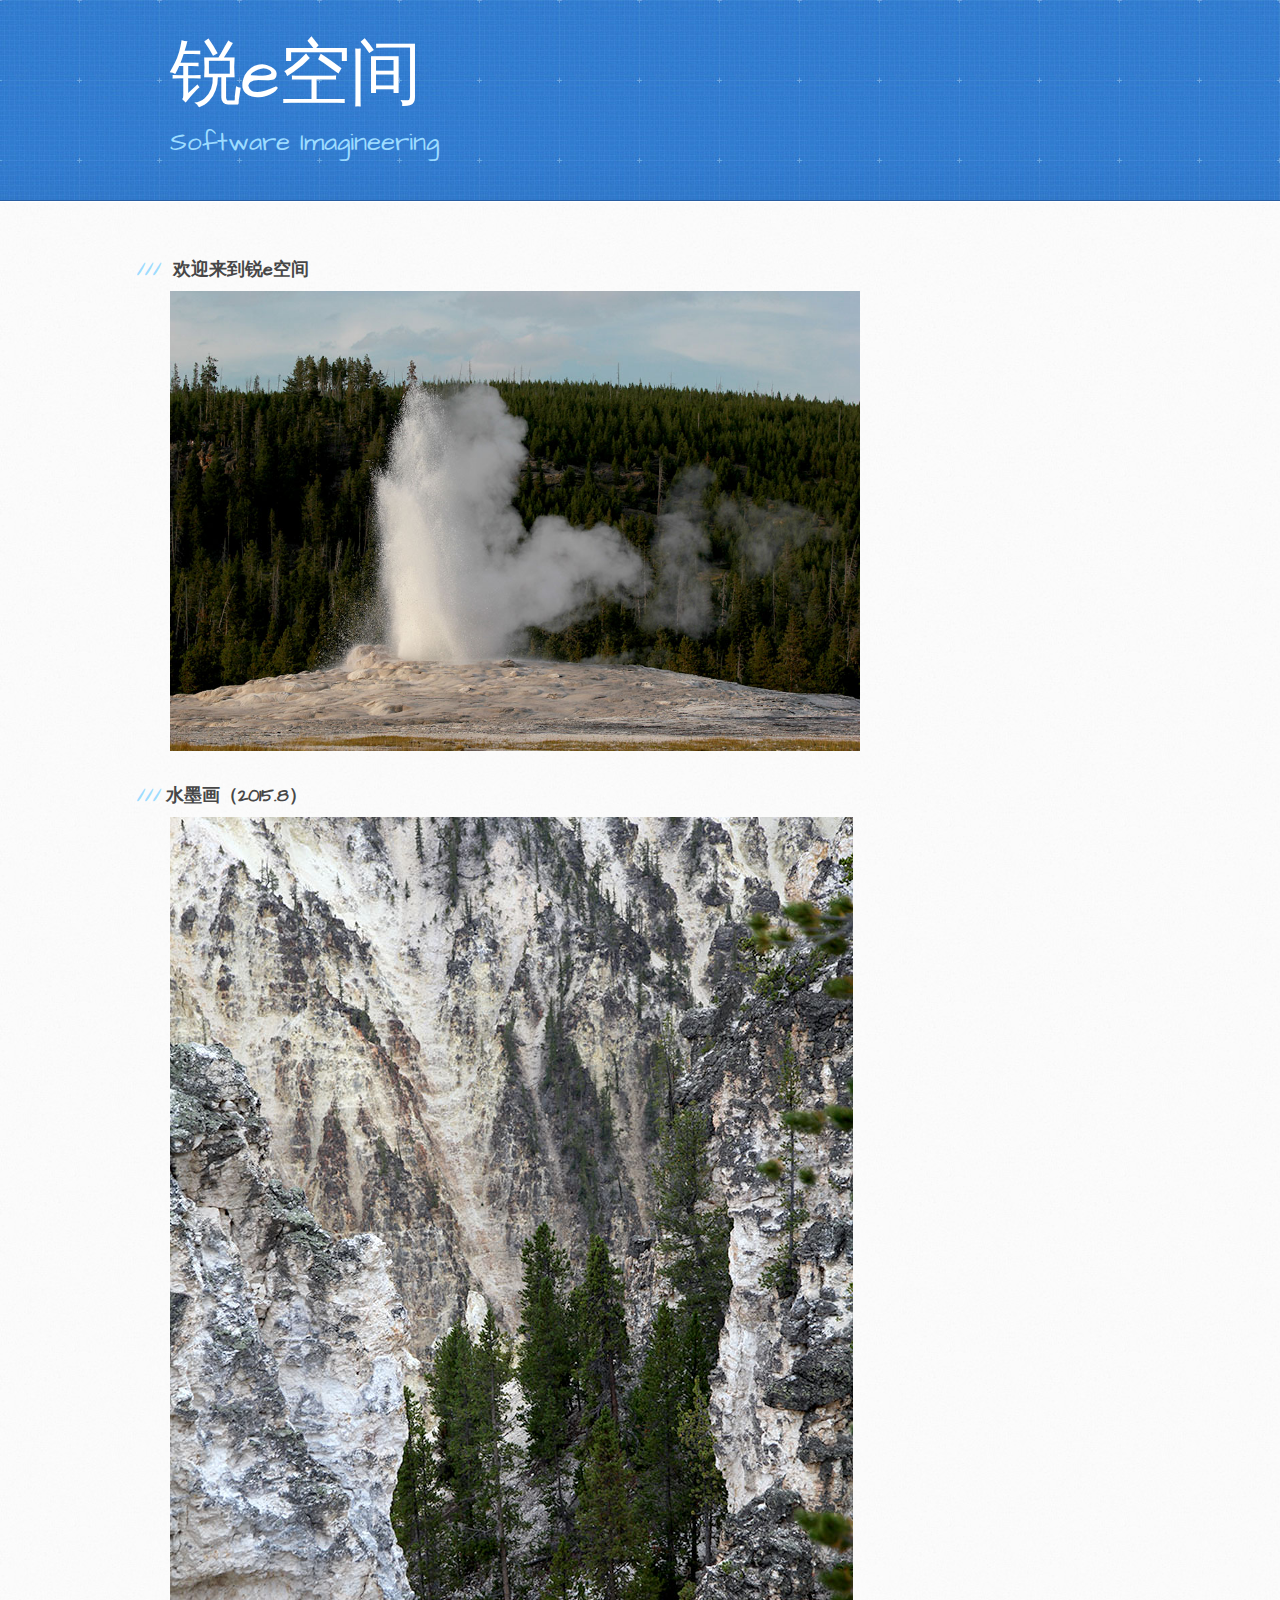
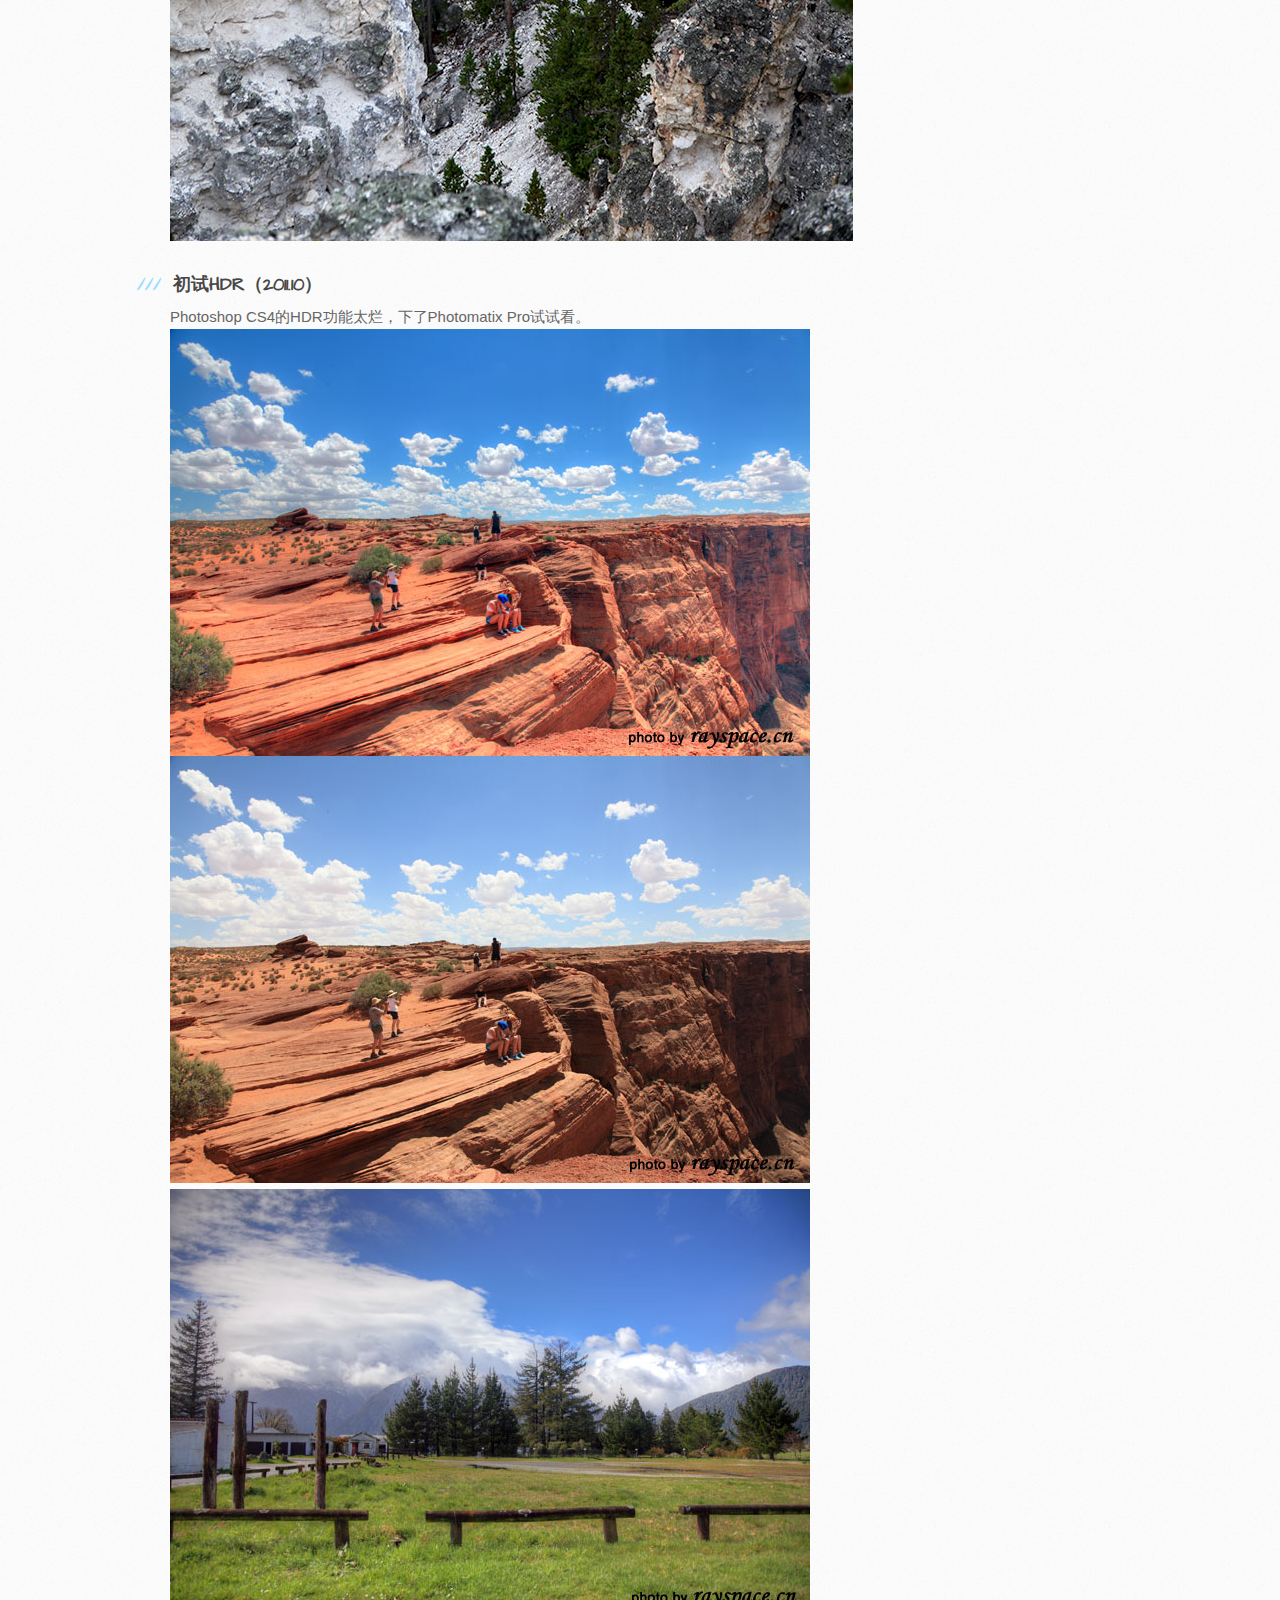
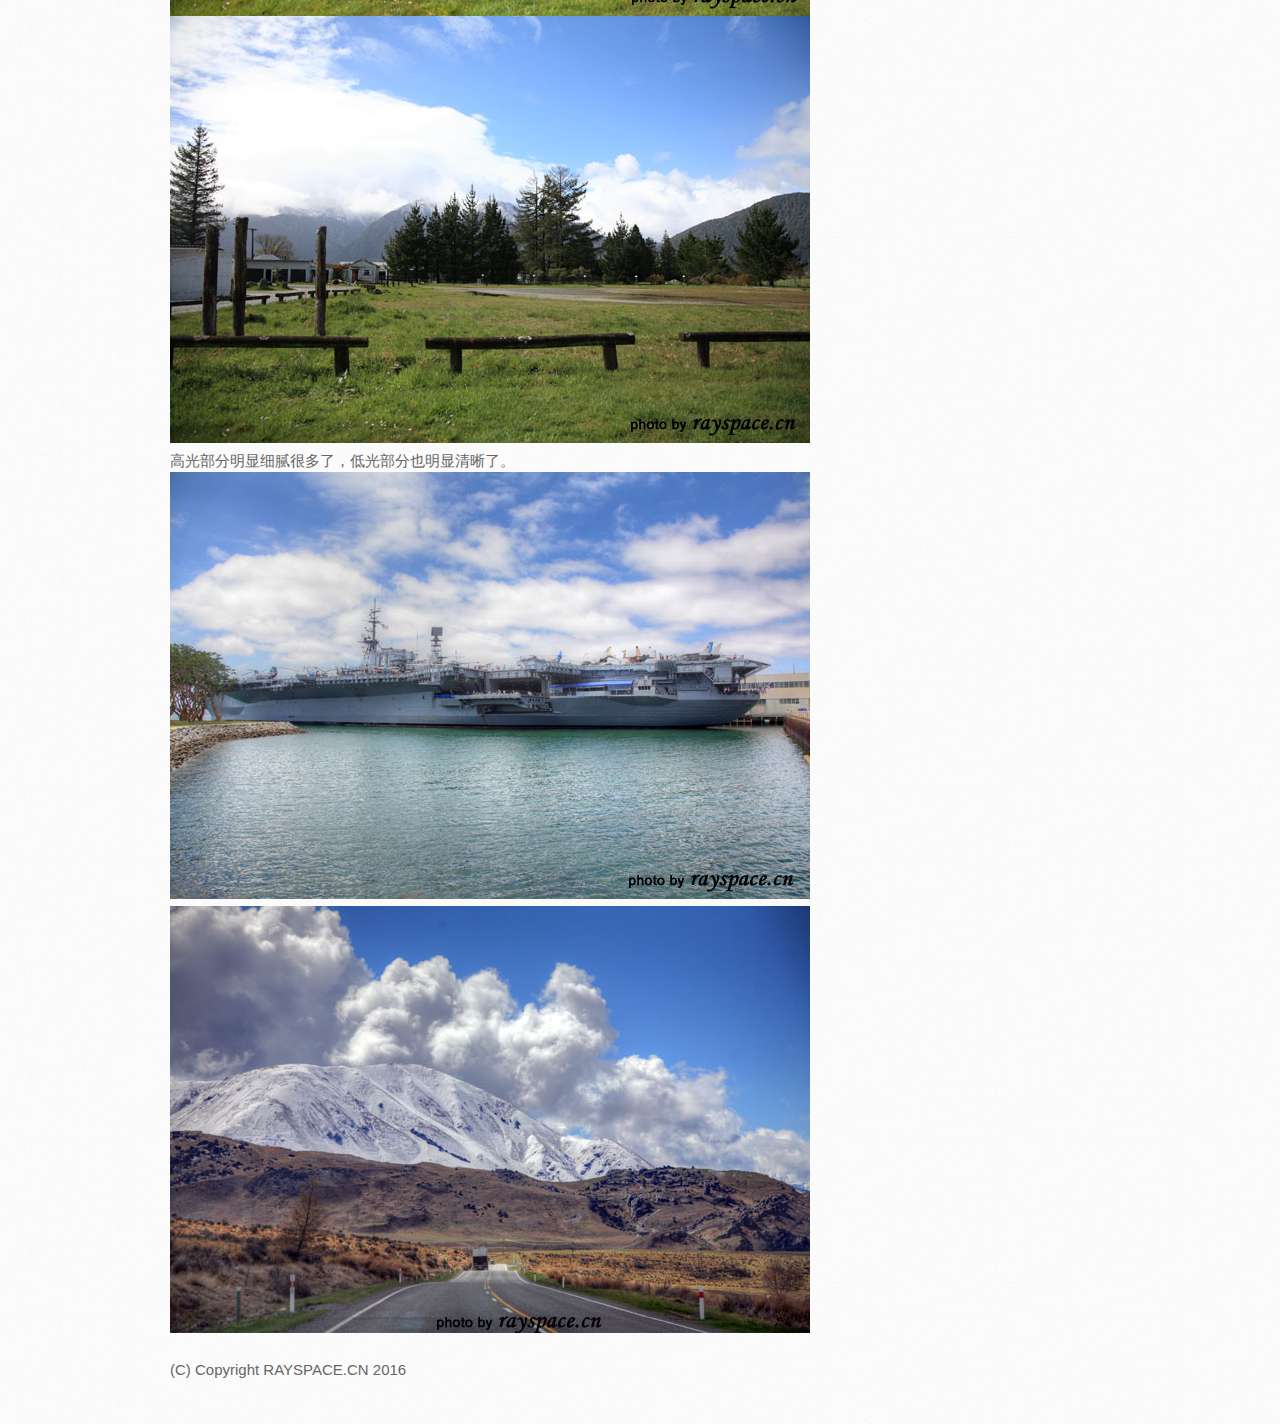
<file: index.html>
<!DOCTYPE html>
<html>
  <head>
    <meta charset='utf-8'>
    <meta http-equiv="X-UA-Compatible" content="chrome=1">
    <meta name="viewport" content="width=device-width, initial-scale=1, maximum-scale=1">
    <link href='https://fonts.googleapis.com/css?family=Architects+Daughter' rel='stylesheet' type='text/css'>
    <link rel="stylesheet" type="text/css" href="stylesheets/stylesheet.css" media="screen">
    <link rel="stylesheet" type="text/css" href="stylesheets/github-light.css" media="screen">
    <link rel="stylesheet" type="text/css" href="stylesheets/print.css" media="print">

    <!--[if lt IE 9]>
    <script src="//html5shiv.googlecode.com/svn/trunk/html5.js"></script>
    <![endif]-->

    <title>锐e空间</title>
  </head>

  <body>
    <header>
      <div class="inner">
        <h1>锐e空间</h1>
        <h2>Software Imagineering</h2>
      </div>
    </header>

    <div id="content-wrapper">
      <div class="inner clearfix">
        <section id="main-content">
          <h3>
<a id="welcome-to-github-pages" class="anchor" href="#welcome-to-github-pages" aria-hidden="true"><span aria-hidden="true" class="octicon octicon-link"></span></a>欢迎来到锐e空间</h3>

<p><img src="p/IMG_6082.jpg" /></p>

<h3>水墨画（2015.8）</h3>
<p><img src="p/IMG_0996.jpg" /></p>

<h3>
<a id="designer-templates" class="anchor" href="#designer-templates" aria-hidden="true"><span aria-hidden="true" class="octicon octicon-link"></span></a>初试HDR（2011.10）</h3>

<p>
Photoshop CS4的HDR功能太烂，下了Photomatix Pro试试看。<br />
<img src="p\111231300600.jpg" /><br />
<img src="p\111231301101.jpg" /><br />
高光部分明显细腻很多了，低光部分也明显清晰了。<br />
<img src="p\111231301302.jpg" /><br />
<img src="p\111231301403.jpg" />
</p>

<p class="repo-owner">(C) Copyright RAYSPACE.CN 2016</p>
        </section>
      </div>
    </div>

  
  </body>
</html>
</file>
<file: stylesheets/github-light.css>
/*
   Copyright 2014 GitHub Inc.

   Licensed under the Apache License, Version 2.0 (the "License");
   you may not use this file except in compliance with the License.
   You may obtain a copy of the License at

       http://www.apache.org/licenses/LICENSE-2.0

   Unless required by applicable law or agreed to in writing, software
   distributed under the License is distributed on an "AS IS" BASIS,
   WITHOUT WARRANTIES OR CONDITIONS OF ANY KIND, either express or implied.
   See the License for the specific language governing permissions and
   limitations under the License.

*/

.pl-c /* comment */ {
  color: #969896;
}

.pl-c1      /* constant, markup.raw, meta.diff.header, meta.module-reference, meta.property-name, support, support.constant, support.variable, variable.other.constant */,
.pl-s .pl-v /* string variable */ {
  color: #0086b3;
}

.pl-e  /* entity */,
.pl-en /* entity.name */ {
  color: #795da3;
}

.pl-s .pl-s1 /* string source */,
.pl-smi      /* storage.modifier.import, storage.modifier.package, storage.type.java, variable.other, variable.parameter.function */ {
  color: #333;
}

.pl-ent /* entity.name.tag */ {
  color: #63a35c;
}

.pl-k /* keyword, storage, storage.type */ {
  color: #a71d5d;
}

.pl-pds              /* punctuation.definition.string, string.regexp.character-class */,
.pl-s                /* string */,
.pl-s .pl-pse .pl-s1 /* string punctuation.section.embedded source */,
.pl-sr               /* string.regexp */,
.pl-sr .pl-cce       /* string.regexp constant.character.escape */,
.pl-sr .pl-sra       /* string.regexp string.regexp.arbitrary-repitition */,
.pl-sr .pl-sre       /* string.regexp source.ruby.embedded */ {
  color: #183691;
}

.pl-v /* variable */ {
  color: #ed6a43;
}

.pl-id /* invalid.deprecated */ {
  color: #b52a1d;
}

.pl-ii /* invalid.illegal */ {
  background-color: #b52a1d;
  color: #f8f8f8;
}

.pl-sr .pl-cce /* string.regexp constant.character.escape */ {
  color: #63a35c;
  font-weight: bold;
}

.pl-ml /* markup.list */ {
  color: #693a17;
}

.pl-mh        /* markup.heading */,
.pl-mh .pl-en /* markup.heading entity.name */,
.pl-ms        /* meta.separator */ {
  color: #1d3e81;
  font-weight: bold;
}

.pl-mq /* markup.quote */ {
  color: #008080;
}

.pl-mi /* markup.italic */ {
  color: #333;
  font-style: italic;
}

.pl-mb /* markup.bold */ {
  color: #333;
  font-weight: bold;
}

.pl-md /* markup.deleted, meta.diff.header.from-file */ {
  background-color: #ffecec;
  color: #bd2c00;
}

.pl-mi1 /* markup.inserted, meta.diff.header.to-file */ {
  background-color: #eaffea;
  color: #55a532;
}

.pl-mdr /* meta.diff.range */ {
  color: #795da3;
  font-weight: bold;
}

.pl-mo /* meta.output */ {
  color: #1d3e81;
}
</file>
<file: stylesheets/print.css>
html, body, div, span, applet, object, iframe,
h1, h2, h3, h4, h5, h6, p, blockquote, pre,
a, abbr, acronym, address, big, cite, code,
del, dfn, em, img, ins, kbd, q, s, samp,
small, strike, strong, sub, sup, tt, var,
b, u, i, center,
dl, dt, dd, ol, ul, li,
fieldset, form, label, legend,
table, caption, tbody, tfoot, thead, tr, th, td,
article, aside, canvas, details, embed,
figure, figcaption, footer, header, hgroup,
menu, nav, output, ruby, section, summary,
time, mark, audio, video {
  padding: 0;
  margin: 0;
  font: inherit;
  font-size: 100%;
  vertical-align: baseline;
  border: 0;
}
/* HTML5 display-role reset for older browsers */
article, aside, details, figcaption, figure,
footer, header, hgroup, menu, nav, section {
  display: block;
}
body {
  line-height: 1;
}
ol, ul {
  list-style: none;
}
blockquote, q {
  quotes: none;
}
blockquote:before, blockquote:after,
q:before, q:after {
  content: '';
  content: none;
}
table {
  border-spacing: 0;
  border-collapse: collapse;
}
body {
  font-family: 'Helvetica Neue', Helvetica, Arial, serif;
  font-size: 13px;
  line-height: 1.5;
  color: #000;
}

a {
  font-weight: bold;
  color: #d5000d;
}

header {
  padding-top: 35px;
  padding-bottom: 10px;
}

header h1 {
  font-size: 48px;
  font-weight: bold;
  line-height: 1.2;
  color: #303030;
  letter-spacing: -1px;
}

header h2 {
  font-size: 24px;
  font-weight: normal;
  line-height: 1.3;
  color: #aaa;
  letter-spacing: -1px;
}
#downloads {
  display: none;
}
#main_content {
  padding-top: 20px;
}

code, pre {
  margin-bottom: 30px;
  font-family: Monaco, "Bitstream Vera Sans Mono", "Lucida Console", Terminal;
  font-size: 12px;
  color: #222;
}

code {
  padding: 0 3px;
}

pre {
  padding: 20px;
  overflow: auto;
  border: solid 1px #ddd;
}
pre code {
  padding: 0;
}

ul, ol, dl {
  margin-bottom: 20px;
}


/* COMMON STYLES */

table {
  width: 100%;
  border: 1px solid #ebebeb;
}

th {
  font-weight: 500;
}

td {
  font-weight: 300;
  text-align: center;
  border: 1px solid #ebebeb;
}

form {
  padding: 20px;
  background: #f2f2f2;

}


/* GENERAL ELEMENT TYPE STYLES */

h1 {
  font-size: 2.8em;
}

h2 {
  margin-bottom: 8px;
  font-size: 22px;
  font-weight: bold;
  color: #303030;
}

h3 {
  margin-bottom: 8px;
  font-size: 18px;
  font-weight: bold;
  color: #d5000d;
}

h4 {
  font-size: 16px;
  font-weight: bold;
  color: #303030;
}

h5 {
  font-size: 1em;
  color: #303030;
}

h6 {
  font-size: .8em;
  color: #303030;
}

p {
  margin-bottom: 20px;
  font-weight: 300;
}

a {
  text-decoration: none;
}

p a {
  font-weight: 400;
}

blockquote {
  padding: 0 0 0 30px;
  margin-bottom: 20px;
  font-size: 1.6em;
  border-left: 10px solid #e9e9e9;
}

ul li {
  padding-left: 20px;
  list-style-position: inside;
  list-style: disc;
}

ol li {
  padding-left: 3px;
  list-style-position: inside;
  list-style: decimal;
}

dl dd {
  font-style: italic;
  font-weight: 100;
}

footer {
  padding-top: 20px;
  padding-bottom: 30px;
  margin-top: 40px;
  font-size: 13px;
  color: #aaa;
}

footer a {
  color: #666;
}

/* MISC */
.clearfix:after {
  display: block;
  height: 0;
  clear: both;
  visibility: hidden;
  content: '.';
}

.clearfix {display: inline-block;}
* html .clearfix {height: 1%;}
.clearfix {display: block;}
</file>
<file: stylesheets/stylesheet.css>
/*! normalize.css v3.0.2 | MIT License | git.io/normalize */

/**
 * 1. Set default font family to sans-serif.
 * 2. Prevent iOS text size adjust after orientation change, without disabling
 *    user zoom.
 */

html {
  font-family: sans-serif; /* 1 */
  -webkit-text-size-adjust: 100%; /* 2 */
  -ms-text-size-adjust: 100%; /* 2 */
}

/**
 * Remove default margin.
 */

body {
  margin: 0;
}

/* HTML5 display definitions
   ========================================================================== */

/**
 * Correct `block` display not defined for any HTML5 element in IE 8/9.
 * Correct `block` display not defined for `details` or `summary` in IE 10/11
 * and Firefox.
 * Correct `block` display not defined for `main` in IE 11.
 */

article,
aside,
details,
figcaption,
figure,
footer,
header,
hgroup,
main,
menu,
nav,
section,
summary {
  display: block;
}

/**
 * 1. Correct `inline-block` display not defined in IE 8/9.
 * 2. Normalize vertical alignment of `progress` in Chrome, Firefox, and Opera.
 */

audio,
canvas,
progress,
video {
  display: inline-block; /* 1 */
  vertical-align: baseline; /* 2 */
}

/**
 * Prevent modern browsers from displaying `audio` without controls.
 * Remove excess height in iOS 5 devices.
 */

audio:not([controls]) {
  display: none;
  height: 0;
}

/**
 * Address `[hidden]` styling not present in IE 8/9/10.
 * Hide the `template` element in IE 8/9/11, Safari, and Firefox < 22.
 */

[hidden],
template {
  display: none;
}

/* Links
   ========================================================================== */

/**
 * Remove the gray background color from active links in IE 10.
 */

a {
  background-color: transparent;
}

/**
 * Improve readability when focused and also mouse hovered in all browsers.
 */

a:active,
a:hover {
  outline: 0;
}

/* Text-level semantics
   ========================================================================== */

/**
 * Address styling not present in IE 8/9/10/11, Safari, and Chrome.
 */

abbr[title] {
  border-bottom: 1px dotted;
}

/**
 * Address style set to `bolder` in Firefox 4+, Safari, and Chrome.
 */

b,
strong {
  font-weight: bold;
}

/**
 * Address styling not present in Safari and Chrome.
 */

dfn {
  font-style: italic;
}

/**
 * Address variable `h1` font-size and margin within `section` and `article`
 * contexts in Firefox 4+, Safari, and Chrome.
 */

h1 {
  margin: 0.67em 0;
  font-size: 2em;
}

/**
 * Address styling not present in IE 8/9.
 */

mark {
  color: #000;
  background: #ff0;
}

/**
 * Address inconsistent and variable font size in all browsers.
 */

small {
  font-size: 80%;
}

/**
 * Prevent `sub` and `sup` affecting `line-height` in all browsers.
 */

sub,
sup {
  position: relative;
  font-size: 75%;
  line-height: 0;
  vertical-align: baseline;
}

sup {
  top: -0.5em;
}

sub {
  bottom: -0.25em;
}

/* Embedded content
   ========================================================================== */

/**
 * Remove border when inside `a` element in IE 8/9/10.
 */

img {
  border: 0;
}

/**
 * Correct overflow not hidden in IE 9/10/11.
 */

svg:not(:root) {
  overflow: hidden;
}

/* Grouping content
   ========================================================================== */

/**
 * Address margin not present in IE 8/9 and Safari.
 */

figure {
  margin: 1em 40px;
}

/**
 * Address differences between Firefox and other browsers.
 */

hr {
  height: 0;
  -moz-box-sizing: content-box;
  box-sizing: content-box;
}

/**
 * Contain overflow in all browsers.
 */

pre {
  overflow: auto;
}

/**
 * Address odd `em`-unit font size rendering in all browsers.
 */

code,
kbd,
pre,
samp {
  font-family: monospace, monospace;
  font-size: 1em;
}

/* Forms
   ========================================================================== */

/**
 * Known limitation: by default, Chrome and Safari on OS X allow very limited
 * styling of `select`, unless a `border` property is set.
 */

/**
 * 1. Correct color not being inherited.
 *    Known issue: affects color of disabled elements.
 * 2. Correct font properties not being inherited.
 * 3. Address margins set differently in Firefox 4+, Safari, and Chrome.
 */

button,
input,
optgroup,
select,
textarea {
  margin: 0; /* 3 */
  font: inherit; /* 2 */
  color: inherit; /* 1 */
}

/**
 * Address `overflow` set to `hidden` in IE 8/9/10/11.
 */

button {
  overflow: visible;
}

/**
 * Address inconsistent `text-transform` inheritance for `button` and `select`.
 * All other form control elements do not inherit `text-transform` values.
 * Correct `button` style inheritance in Firefox, IE 8/9/10/11, and Opera.
 * Correct `select` style inheritance in Firefox.
 */

button,
select {
  text-transform: none;
}

/**
 * 1. Avoid the WebKit bug in Android 4.0.* where (2) destroys native `audio`
 *    and `video` controls.
 * 2. Correct inability to style clickable `input` types in iOS.
 * 3. Improve usability and consistency of cursor style between image-type
 *    `input` and others.
 */

button,
html input[type="button"], /* 1 */
input[type="reset"],
input[type="submit"] {
  -webkit-appearance: button; /* 2 */
  cursor: pointer; /* 3 */
}

/**
 * Re-set default cursor for disabled elements.
 */

button[disabled],
html input[disabled] {
  cursor: default;
}

/**
 * Remove inner padding and border in Firefox 4+.
 */

button::-moz-focus-inner,
input::-moz-focus-inner {
  padding: 0;
  border: 0;
}

/**
 * Address Firefox 4+ setting `line-height` on `input` using `!important` in
 * the UA stylesheet.
 */

input {
  line-height: normal;
}

/**
 * It's recommended that you don't attempt to style these elements.
 * Firefox's implementation doesn't respect box-sizing, padding, or width.
 *
 * 1. Address box sizing set to `content-box` in IE 8/9/10.
 * 2. Remove excess padding in IE 8/9/10.
 */

input[type="checkbox"],
input[type="radio"] {
  box-sizing: border-box; /* 1 */
  padding: 0; /* 2 */
}

/**
 * Fix the cursor style for Chrome's increment/decrement buttons. For certain
 * `font-size` values of the `input`, it causes the cursor style of the
 * decrement button to change from `default` to `text`.
 */

input[type="number"]::-webkit-inner-spin-button,
input[type="number"]::-webkit-outer-spin-button {
  height: auto;
}

/**
 * 1. Address `appearance` set to `searchfield` in Safari and Chrome.
 * 2. Address `box-sizing` set to `border-box` in Safari and Chrome
 *    (include `-moz` to future-proof).
 */

input[type="search"] {
  -webkit-box-sizing: content-box; /* 2 */
  -moz-box-sizing: content-box;
  box-sizing: content-box;
  -webkit-appearance: textfield; /* 1 */
}

/**
 * Remove inner padding and search cancel button in Safari and Chrome on OS X.
 * Safari (but not Chrome) clips the cancel button when the search input has
 * padding (and `textfield` appearance).
 */

input[type="search"]::-webkit-search-cancel-button,
input[type="search"]::-webkit-search-decoration {
  -webkit-appearance: none;
}

/**
 * Define consistent border, margin, and padding.
 */

fieldset {
  padding: 0.35em 0.625em 0.75em;
  margin: 0 2px;
  border: 1px solid #c0c0c0;
}

/**
 * 1. Correct `color` not being inherited in IE 8/9/10/11.
 * 2. Remove padding so people aren't caught out if they zero out fieldsets.
 */

legend {
  padding: 0; /* 2 */
  border: 0; /* 1 */
}

/**
 * Remove default vertical scrollbar in IE 8/9/10/11.
 */

textarea {
  overflow: auto;
}

/**
 * Don't inherit the `font-weight` (applied by a rule above).
 * NOTE: the default cannot safely be changed in Chrome and Safari on OS X.
 */

optgroup {
  font-weight: bold;
}

/* Tables
   ========================================================================== */

/**
 * Remove most spacing between table cells.
 */

table {
  border-spacing: 0;
  border-collapse: collapse;
}

td,
th {
  padding: 0;
}

/* LAYOUT STYLES */
body {
  font-family: 'Helvetica Neue', Helvetica, Arial, serif;
  font-size: 15px;
  font-weight: 400;
  line-height: 1.5;
  color: #666;
  background: #fafafa url(../images/body-bg.jpg) 0 0 repeat;
}

p {
  margin-top: 0;
}

a {
  color: #2879d0;
}
a:hover {
  color: #2268b2;
}

header {
  padding-top: 40px;
  padding-bottom: 40px;
  font-family: 'Architects Daughter', 'Helvetica Neue', Helvetica, Arial, serif;
  background: #2e7bcf url(../images/header-bg.jpg) 0 0 repeat-x;
  border-bottom: solid 1px #275da1;
}

header h1 {
  width: 540px;
  margin-top: 0;
  margin-bottom: 0.2em;
  font-size: 72px;
  font-weight: normal;
  line-height: 1;
  color: #fff;
  letter-spacing: -1px;
}

header h2 {
  width: 540px;
  margin-top: 0;
  margin-bottom: 0;
  font-size: 26px;
  font-weight: normal;
  line-height: 1.3;
  color: #9ddcff;
  letter-spacing: 0;
}

.inner {
  position: relative;
  width: 940px;
  margin: 0 auto;
}

#content-wrapper {
  padding-top: 30px;
  border-top: solid 1px #fff;
}

#main-content {
  float: left;
  width: 690px;
}

#main-content img {
  max-width: 100%;
}

aside#sidebar {
  float: right;
  width: 200px;
  min-height: 504px;
  padding-left: 20px;
  font-size: 12px;
  line-height: 1.3;
  background: transparent url(../images/sidebar-bg.jpg) 0 0 no-repeat;
}

aside#sidebar p.repo-owner,
aside#sidebar p.repo-owner a {
  font-weight: bold;
}

#downloads {
  margin-bottom: 40px;
}

a.button {
  width: 134px;
  height: 58px;
  padding-top: 22px;
  padding-left: 68px;
  font-family: 'Architects Daughter', 'Helvetica Neue', Helvetica, Arial, serif;
  font-size: 23px;
  line-height: 1.2;
  color: #fff;
}
a.button small {
  display: block;
  font-size: 11px;
}
header a.button {
  position: absolute;
  top: 0;
  right: 0;
  background: transparent url(../images/github-button.png) 0 0 no-repeat;
}
aside a.button {
  display: block;
  width: 138px;
  padding-left: 64px;
  margin-bottom: 20px;
  font-size: 21px;
  background: transparent url(../images/download-button.png) 0 0 no-repeat;
}

code, pre {
  margin-bottom: 30px;
  font-family: Monaco, "Bitstream Vera Sans Mono", "Lucida Console", Terminal, monospace;
  font-size: 13px;
  color: #222;
}

code {
  padding: 0 3px;
  background-color: #f2f8fc;
  border: solid 1px #dbe7f3;
}

pre {
  padding: 20px;
  overflow: auto;
  text-shadow: none;
  background: #fff;
  border: solid 1px #f2f2f2;
}
pre code {
  padding: 0;
  color: #2879d0;
  background-color: #fff;
  border: none;
}

ul, ol, dl {
  margin-bottom: 20px;
}


/* COMMON STYLES */

hr {
  height: 0;
  margin-top: 1em;
  margin-bottom: 1em;
  border: 0;
  border-top: solid 1px #ddd;
}

table {
  width: 100%;
  border: 1px solid #ebebeb;
}

th {
  font-weight: 500;
}

td {
  font-weight: 300;
  text-align: center;
  border: 1px solid #ebebeb;
}

form {
  padding: 20px;
  background: #f2f2f2;

}


/* GENERAL ELEMENT TYPE STYLES */

#main-content h1 {
  margin-top: 0;
  margin-bottom: 0;
  font-family: 'Architects Daughter', 'Helvetica Neue', Helvetica, Arial, serif;
  font-size: 2.8em;
  font-weight: normal;
  color: #474747;
  text-indent: 6px;
  letter-spacing: -1px;
}

#main-content h1:before {
  padding-right: 0.3em;
  margin-left: -0.9em;
  color: #9ddcff;
  content: "/";
}

#main-content h2 {
  margin-bottom: 8px;
  font-family: 'Architects Daughter', 'Helvetica Neue', Helvetica, Arial, serif;
  font-size: 22px;
  font-weight: bold;
  color: #474747;
  text-indent: 4px;
}
#main-content h2:before {
  padding-right: 0.3em;
  margin-left: -1.5em;
  content: "//";
  color: #9ddcff;
}

#main-content h3 {
  margin-top: 24px;
  margin-bottom: 8px;
  font-family: 'Architects Daughter', 'Helvetica Neue', Helvetica, Arial, serif;
  font-size: 18px;
  font-weight: bold;
  color: #474747;
  text-indent: 3px;
}

#main-content h3:before {
  padding-right: 0.3em;
  margin-left: -2em;
  content: "///";
  color: #9ddcff;
}

#main-content h4 {
  margin-bottom: 8px;
  font-family: 'Architects Daughter', 'Helvetica Neue', Helvetica, Arial, serif;
  font-size: 15px;
  font-weight: bold;
  color: #474747;
  text-indent: 3px;
}

h4:before {
  padding-right: 0.3em;
  margin-left: -2.8em;
  content: "////";
  color: #9ddcff;
}

#main-content h5 {
  margin-bottom: 8px;
  font-family: 'Architects Daughter', 'Helvetica Neue', Helvetica, Arial, serif;
  font-size: 14px;
  color: #474747;
  text-indent: 3px;
}
h5:before {
  padding-right: 0.3em;
  margin-left: -3.2em;
  content: "/////";
  color: #9ddcff;
}

#main-content h6 {
  margin-bottom: 8px;
  font-family: 'Architects Daughter', 'Helvetica Neue', Helvetica, Arial, serif;
  font-size: .8em;
  color: #474747;
  text-indent: 3px;
}
h6:before {
  padding-right: 0.3em;
  margin-left: -3.7em;
  content: "//////";
  color: #9ddcff;
}

p {
  margin-bottom: 20px;
}

a {
  text-decoration: none;
}

p a {
  font-weight: 400;
}

blockquote {
  padding: 0 0 0 30px;
  margin-bottom: 20px;
  font-size: 1.6em;
  border-left: 10px solid #e9e9e9;
}

ul {
  list-style-position: inside;
  list-style: disc;
  padding-left: 20px;
}

ol {
  list-style-position: inside;
  list-style: decimal;
  padding-left: 3px;
}

dl dd {
  font-style: italic;
  font-weight: 100;
}

footer {
  padding-top: 20px;
  padding-bottom: 30px;
  margin-top: 40px;
  font-size: 13px;
  color: #aaa;
  background: transparent url('../images/hr.png') 0 0 no-repeat;
}

footer a {
  color: #666;
}
footer a:hover {
  color: #444;
}

/* MISC */
.clearfix:after {
  display: block;
  height: 0;
  clear: both;
  visibility: hidden;
  content: '.';
}

.clearfix {display: inline-block;}
* html .clearfix {height: 1%;}
.clearfix {display: block;}

/* #Media Queries
================================================== */

/* Smaller than standard 960 (devices and browsers) */
@media only screen and (max-width: 959px) { }

/* Tablet Portrait size to standard 960 (devices and browsers) */
@media only screen and (min-width: 768px) and (max-width: 959px) {
  .inner {
    width: 740px;
  }
  header h1, header h2 {
    width: 340px;
  }
  header h1 {
    font-size: 60px;
  }
  header h2 {
    font-size: 30px;
  }
  #main-content {
    width: 490px;
  }
  #main-content h1:before,
  #main-content h2:before,
  #main-content h3:before,
  #main-content h4:before,
  #main-content h5:before,
  #main-content h6:before {
    padding-right: 0;
    margin-left: 0;
    content: none;
  }
}

/* All Mobile Sizes (devices and browser) */
@media only screen and (max-width: 767px) {
  .inner {
    width: 93%;
  }
  header {
    padding: 20px 0;
  }
  header .inner {
    position: relative;
  }
  header h1, header h2 {
    width: 100%;
  }
  header h1 {
    font-size: 48px;
  }
  header h2 {
    font-size: 24px;
  }
  header a.button {
    position: relative;
    display: inline-block;
    width: auto;
    height: auto;
    padding: 5px 10px;
    margin-top: 15px;
    font-size: 13px;
    line-height: 1;
    color: #2879d0;
    text-align: center;
    background-color: #9ddcff;
    background-image: none;
    border-radius: 5px;
    -moz-border-radius: 5px;
    -webkit-border-radius: 5px;
  }
  header a.button small {
    display: inline;
    font-size: 13px;
  }
  #main-content,
  aside#sidebar {
    float: none;
    width: 100% ! important;
  }
  aside#sidebar {
    min-height: 0;
    padding: 20px 0;
    margin-top: 20px;
    background-image: none;
    border-top: solid 1px #ddd;
  }
  aside#sidebar a.button {
    display: none;
  }
  #main-content h1:before,
  #main-content h2:before,
  #main-content h3:before,
  #main-content h4:before,
  #main-content h5:before,
  #main-content h6:before {
    padding-right: 0;
    margin-left: 0;
    content: none;
  }
}

/* Mobile Landscape Size to Tablet Portrait (devices and browsers) */
@media only screen and (min-width: 480px) and (max-width: 767px) { }

/* Mobile Portrait Size to Mobile Landscape Size (devices and browsers) */
@media only screen and (max-width: 479px) { }
</file>
